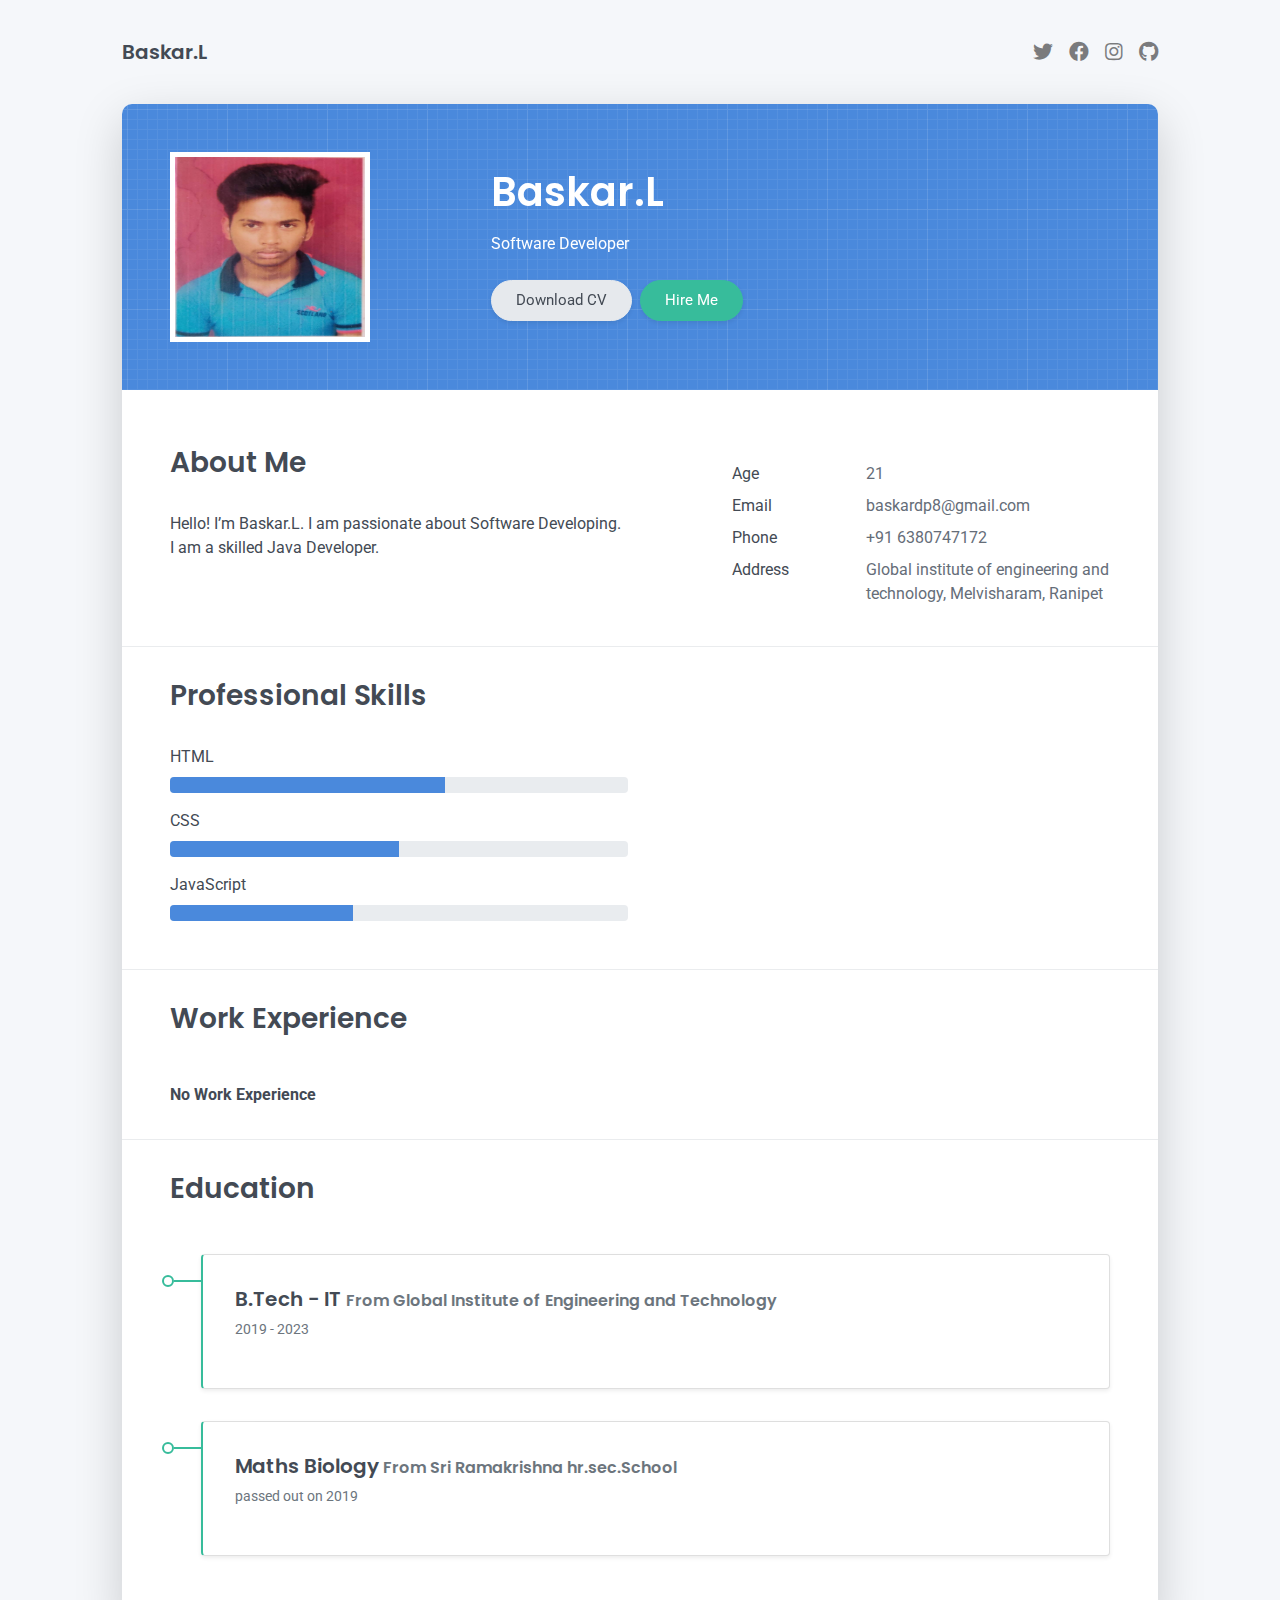
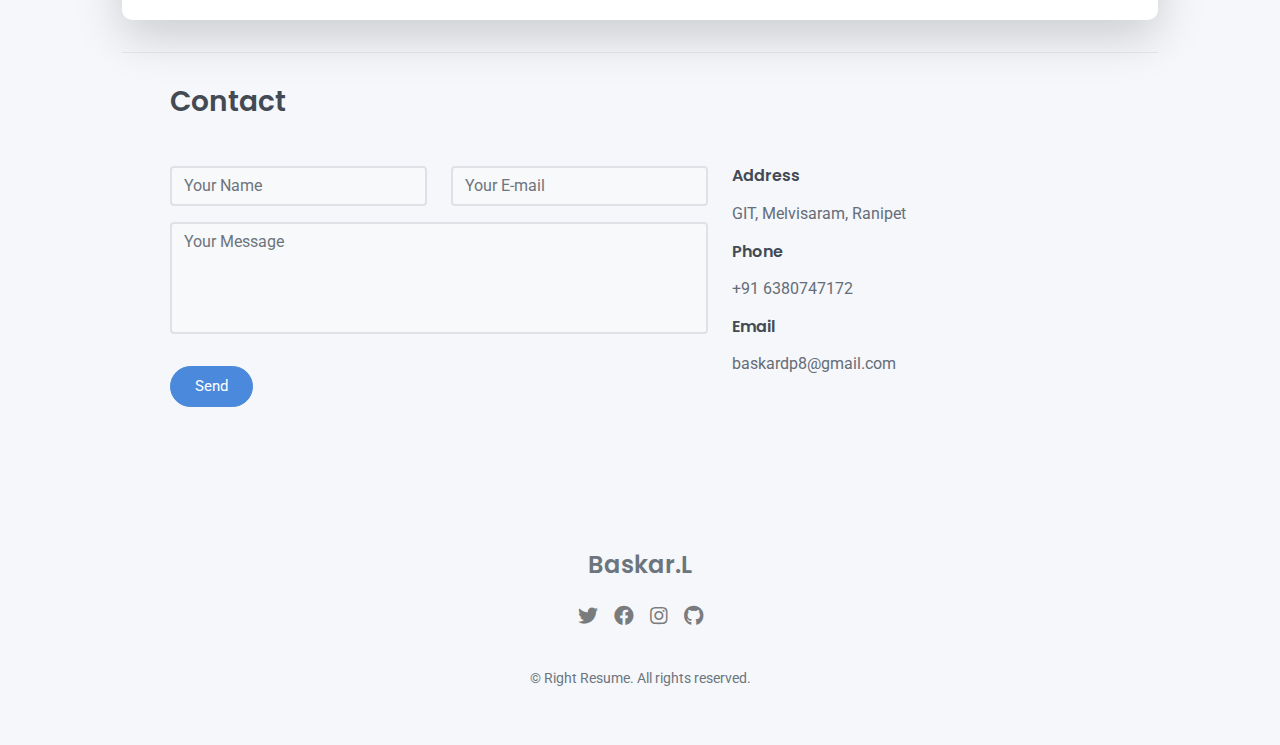
<file: Assignments/Baskar/Assignment 1/index.html>
<!DOCTYPE html>
<html lang="en-US">
  <head>
    <meta charset="UTF-8">
    <meta http-equiv="X-UA-Compatible" content="IE=edge">
    <meta name="viewport" content="width=device-width, initial-scale=1">
    <title>Right Resume</title>
    <link rel="preconnect" href="https://fonts.gstatic.com" crossorigin="crossorigin"/>
    <link rel="preload" as="style" href="https://fonts.googleapis.com/css2?family=Poppins:wght@600&amp;family=Roboto:wght@300;400;500;700&amp;display=swap"/>
    <link rel="stylesheet" href="https://fonts.googleapis.com/css2?family=Poppins:wght@600&amp;family=Roboto:wght@300;400;500;700&amp;display=swap" media="print" onload="this.media='all'"/>
    <noscript>
      <link rel="stylesheet" href="https://fonts.googleapis.com/css2?family=Poppins:wght@600&amp;family=Roboto:wght@300;400;500;700&amp;display=swap"/>
    </noscript>
    <link href="css/font-awesome/css/all.min.css?ver=1.2.0" rel="stylesheet">
    <link href="css/bootstrap.min.css?ver=1.2.0" rel="stylesheet">
    <link href="css/aos.css?ver=1.2.0" rel="stylesheet">
    <link href="css/main.css?ver=1.2.0" rel="stylesheet">
    <noscript>
      <style type="text/css">
        [data-aos] {
            opacity: 1 !important;
            transform: translate(0) scale(1) !important;
        }
        img{
          border: 2px solid white !important;
        }
      </style>
    </noscript>
  </head>
  <body id="top">
    <header class="d-print-none">
      <div class="container text-center text-lg-left">
        <div class="py-3 clearfix">
          <h1 class="site-title mb-0">Baskar.L</h1>
          <div class="site-nav">
            <nav role="navigation">
              <ul class="nav justify-content-center">
                <li class="nav-item"><a class="nav-link" href="https://twitter.com" title="Twitter"><i class="fab fa-twitter"></i><span class="menu-title sr-only">Twitter</span></a>
                </li>
                <li class="nav-item"><a class="nav-link" href="https://www.facebook.com" title="Facebook"><i class="fab fa-facebook"></i><span class="menu-title sr-only">Facebook</span></a>
                </li>
                <li class="nav-item"><a class="nav-link" href="https://www.instagram.com" title="Instagram"><i class="fab fa-instagram"></i><span class="menu-title sr-only">Instagram</span></a>
                </li>
                <li class="nav-item"><a class="nav-link" href="https://github.com" title="Github"><i class="fab fa-github"></i><span class="menu-title sr-only">Github</span></a>
                </li>
              </ul>
            </nav>
          </div>
        </div>
      </div>
    </header>
    <div class="page-content">
      <div class="container">
<div class="cover shadow-lg bg-white">
  <div class="cover-bg p-3 p-lg-4 text-white">
    <div class="row">
      <div class="col-lg-4 col-md-5">
        <div><img src="images/baskar.jpeg" width="200" height="190"  class="border border-5 border-white"/></div>
      </div>
      <div class="col-lg-8 col-md-7 text-center text-md-start">
        <h2 class="h1 mt-2" data-aos="fade-left" data-aos-delay="0">Baskar.L</h2>
        <p data-aos="fade-left" data-aos-delay="100">Software Developer</p>
        <div class="d-print-none" data-aos="fade-left" data-aos-delay="200"><a class="btn btn-light text-dark shadow-sm mt-1 me-1" href="dhiyaneshwar.pdf" target="_blank">Download CV</a><a class="btn btn-success shadow-sm mt-1" href="#contact">Hire Me</a></div>
      </div>
    </div>
  </div>
  <div class="about-section pt-4 px-3 px-lg-4 mt-1">
    <div class="row">
      <div class="col-md-6">
        <h2 class="h3 mb-3">About Me</h2>
        <p>Hello! I’m Baskar.L. I am passionate about Software Developing. I am a skilled Java Developer.</p>
      </div>
      <div class="col-md-5 offset-md-1">
        <div class="row mt-2">
          <div class="col-sm-4">
            <div class="pb-1">Age</div>
          </div>
          <div class="col-sm-8">
            <div class="pb-1 text-secondary">21</div>
          </div>
          <div class="col-sm-4">
            <div class="pb-1">Email</div>
          </div>
          <div class="col-sm-8">
            <div class="pb-1 text-secondary">baskardp8@gmail.com</div>
          </div>
          <div class="col-sm-4">
            <div class="pb-1">Phone</div>
          </div>
          <div class="col-sm-8">
            <div class="pb-1 text-secondary">+91 6380747172</div>
          </div>
          <div class="col-sm-4">
            <div class="pb-1">Address</div>
          </div>
          <div class="col-sm-8">
            <div class="pb-1 text-secondary">Global institute of engineering and technology, Melvisharam, Ranipet</div>
          </div>
        </div>
      </div>
    </div>
  </div>
  <hr class="d-print-none"/>
  <div class="skills-section px-3 px-lg-4">
    <h2 class="h3 mb-3">Professional Skills</h2>
    <div class="row">
      <div class="col-md-6">
        <div class="mb-2"><span>HTML</span>
          <div class="progress my-1">
            <div class="progress-bar bg-primary" role="progressbar" data-aos="zoom-in-right" data-aos-delay="100" data-aos-anchor=".skills-section" style="width: 60%" aria-valuenow="90" aria-valuemin="0" aria-valuemax="100"></div>
          </div>
        </div>
        <div class="mb-2"><span>CSS</span>
          <div class="progress my-1">
            <div class="progress-bar bg-primary" role="progressbar" data-aos="zoom-in-right" data-aos-delay="200" data-aos-anchor=".skills-section" style="width: 50%" aria-valuenow="85" aria-valuemin="0" aria-valuemax="100"></div>
          </div>
        </div>
        <div class="mb-2"><span>JavaScript</span>
          <div class="progress my-1">
            <div class="progress-bar bg-primary" role="progressbar" data-aos="zoom-in-right" data-aos-delay="300" data-aos-anchor=".skills-section" style="width: 40%" aria-valuenow="75" aria-valuemin="0" aria-valuemax="100"></div>
          </div>
        </div>
      </div>
    </div>
  </div>
  <hr class="d-print-none"/>
  <div class="work-experience-section px-3 px-lg-4">
    <h2 class="h3 mb-4">Work Experience</h2><b>No Work Experience</b>
  </div>
  <hr class="d-print-none"/>
  <div class="page-break"></div>
  <div class="education-section px-3 px-lg-4 pb-4">
    <h2 class="h3 mb-4">Education</h2>
      <div class="timeline-card timeline-card-success card shadow-sm">
        <div class="card-body">
          <div class="h5 mb-1">B.Tech - IT <span class="text-muted h6"> From  Global Institute of Engineering and Technology </span></div>
          <div class="text-muted text-small mb-2">2019 - 2023</div>
        </div>
      </div>
      <div class="timeline-card timeline-card-success card shadow-sm">
        <div class="card-body">
          <div class="h5 mb-1">Maths Biology<span class="text-muted h6"> From Sri Ramakrishna hr.sec.School</span></div>
          <div class="text-muted text-small mb-2">passed out on 2019</div>
        </div>
      </div>
    </div>
  </div>
  <hr class="d-print-none"/>
  <div class="contant-section px-3 px-lg-4 pb-4" id="contact">
    <h2 class="h3 text mb-3">Contact</h2>
    <div class="row">
      <div class="col-md-7 d-print-none">
        <div class="my-2"><form action=""
    method="POST">
  <div class="row">
    <div class="col-6">
      <input class="form-control" type="text" id="name" name="name" placeholder="Your Name" required>
    </div>
    <div class="col-6">
      <input class="form-control" type="email" id="email" name="_replyto" placeholder="Your E-mail" required>
    </div>
  </div>
  <div class="form-group my-2">
    <textarea class="form-control" style="resize: none;" id="message" name="message" rows="4"  placeholder="Your Message" required></textarea>
  </div>
  <button class="btn btn-primary mt-2" type="submit">Send</button>
</form>
        </div>
      </div>
      <div class="col">
        <div class="mt-2">
          <h3 class="h6">Address</h3>
          <div class="pb-2 text-secondary">GIT, Melvisaram, Ranipet</div>
          <h3 class="h6">Phone</h3>
          <div class="pb-2 text-secondary">+91 6380747172</div>
          <h3 class="h6">Email</h3>
          <div class="pb-2 text-secondary">baskardp8@gmail.com</div>
        </div>
      </div>
      <div class="col d-none d-print-block">
        <div class="mt-2">
          <div>
            <div class="mb-2">
              <div class="text-dark"><i class="fab fa-twitter mr-1"></i><span>https://twitter.com</span>
              </div>
            </div>
            <div class="mb-2">
              <div class="text-dark"><i class="fab fa-facebook mr-1"></i><span>https://www.facebook.com</span>
              </div>
            </div>
            <div class="mb-2">
              <div class="text-dark"><i class="fab fa-instagram mr-1"></i><span>https://www.instagram.com</span>
              </div>
            </div>
            <div class="mb-2">
              <div class="text-dark"><i class="fab fa-github mr-1"></i><span>https://github.com</span>
              </div>
            </div>
          </div>
        </div>
      </div>
    </div>
  </div>
</div></div>
    </div>
    <footer class="pt-4 pb-4 text-muted text-center d-print-none">
      <div class="container">
        <div class="my-3">
          <div class="h4">Baskar.L</div>
          <div class="footer-nav">
            <nav role="navigation">
              <ul class="nav justify-content-center">
                <li class="nav-item"><a class="nav-link" href="https://twitter.com" title="Twitter"><i class="fab fa-twitter"></i><span class="menu-title sr-only">Twitter</span></a>
                </li>
                <li class="nav-item"><a class="nav-link" href="https://www.facebook.com" title="Facebook"><i class="fab fa-facebook"></i><span class="menu-title sr-only">Facebook</span></a>
                </li>
                <li class="nav-item"><a class="nav-link" href="https://www.instagram.com" title="Instagram"><i class="fab fa-instagram"></i><span class="menu-title sr-only">Instagram</span></a>
                </li>
                <li class="nav-item"><a class="nav-link" href="https://github.com" title="Github"><i class="fab fa-github"></i><span class="menu-title sr-only">Github</span></a>
                </li>
              </ul>
            </nav>
          </div>
        </div>
        <div class="text-small">
          <div class="mb-1">&copy; Right Resume. All rights reserved.</div>
        </div>
      </div>
    </footer>
    <script src="scripts/bootstrap.bundle.min.js?ver=1.2.0"></script>
    <script src="scripts/aos.js?ver=1.2.0"></script>
    <script src="scripts/main.js?ver=1.2.0"></script>
  </body>
</html>
</file>
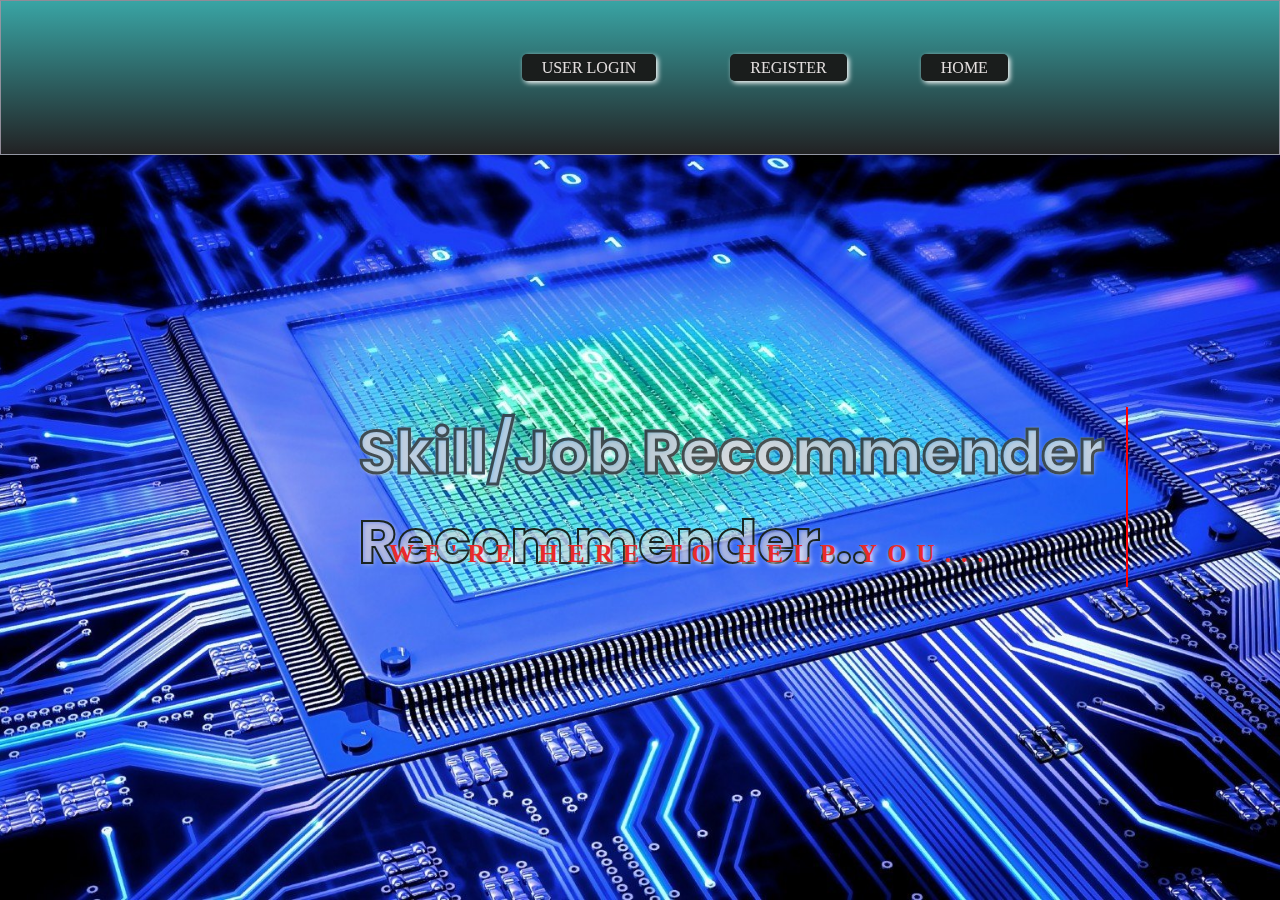
<file: Final Deliverables/Final Code/template/index.html>
<!DOCTYPE html>
<html lang="en">
<head>
    <meta charset="UTF-8">
    <title>Skill/Job Recommender</title>
    <link rel="shortcut icon" type="image/jpg" href="../static/img3.jpg">
    <link href="https://fonts.googleapis.com/css2?family=Poppins:wght@400;600;700;900&display=swap" rel="stylesheet">
    <link rel="stylesheet" href="../static/home.css">    
</head>
<body>
    <header>
    <div class="wrapper">
        
        <ul class="nav-area">
           
            
            <li><a href="login.html">User Login</a></li>
            <li><a href="register.html">Register</a></li>
            <li><a href="userdashboard.html">Home</a></li>

        </ul>
    </div>

<div class="welcome-text">
    <h1 data-text="Skill/Job Recommender">Skill/Job Recommender...</h1>
    </div>
    <br><br>
    <div class="quote">
        <h1>We're here to help you...</h1>
          </div>
</header>

</body>
</html>
</file>
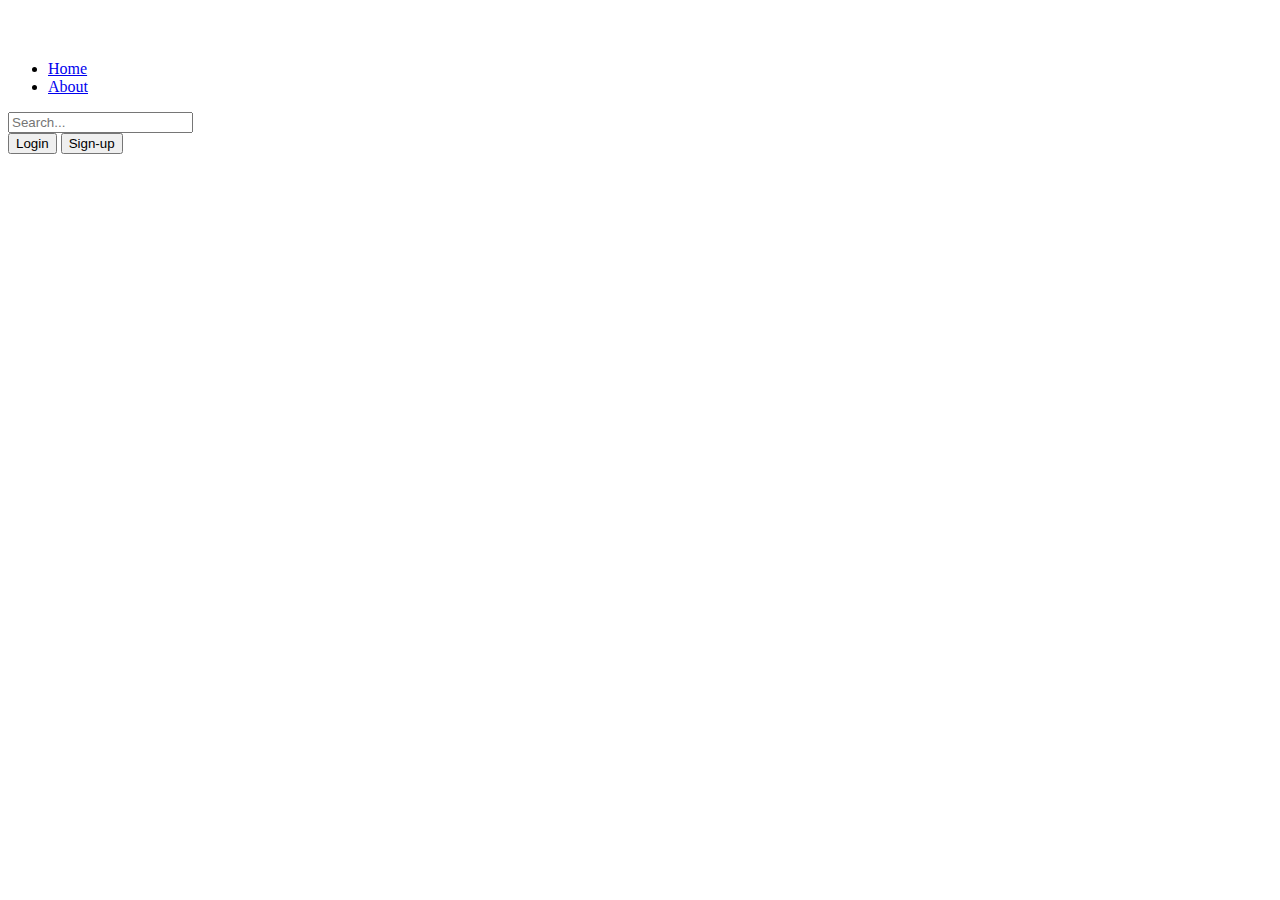
<file: Assignment2/Team leader/Assignment_2/templates/index.html>
<!DOCTYPE html>
<html lang="en">

<head>
    <meta charset="UTF-8">
    <meta http-equiv="X-UA-Compatible" content="IE=edge">
    <meta name="viewport" content="width=device-width, initial-scale=1.0">
    <!-- CSS only -->
    <link href="https://cdn.jsdelivr.net/npm/bootstrap@5.2.1/dist/css/bootstrap.min.css" rel="stylesheet" integrity="sha384-iYQeCzEYFbKjA/T2uDLTpkwGzCiq6soy8tYaI1GyVh/UjpbCx/TYkiZhlZB6+fzT" crossorigin="anonymous">
    <title>Home page</title>
    <style>
        body {
            background-image: url('	https://wpamelia.com/wp-content/uploads/2019/02/astronomy-constellation-dark-998641.jpg');
            min-height: 100%;
            min-width: 100%;
        \    background-position: center;
            background-size: cover;
        }
        
        h1 {
            color: white;
        }
        content{
            margin-bottom: 50px;
        }
    </style>

</head>

<body>

    <header class="p-3 text-bg-dark">
        <div class="container">
            <div class="d-flex flex-wrap align-items-center justify-content-center justify-content-lg-start">
                <a href="/" class="d-flex align-items-center mb-2 mb-lg-0 text-white text-decoration-none">
                    <svg class="bi me-2" width="40" height="32" role="img" aria-label="Bootstrap"><use xlink:href="#bootstrap"/></svg>
                </a>

                <ul class="nav col-12 col-lg-auto me-lg-auto mb-2 justify-content-center mb-md-0">
                    <li><a href="#" class="nav-link px-2 text-secondary">Home</a></li>
                    <li><a href="about" class="nav-link px-2 text-white">About</a></li>
               </ul>

                <form class="col-12 col-lg-auto mb-3 mb-lg-0 me-lg-3" role="search">
                    <input type="search" class="form-control form-control-dark text-bg-dark" placeholder="Search..." aria-label="Search">
                </form>

                <div class="text-end">
                    <button type="button" onclick="location.href='signin'" class="btn btn-outline-light me-2">Login</button>
                    <button type="button" onclick="location.href='/signup'" class="btn btn-warning">Sign-up</button>
                </div>
            </div>
        </div>
    </header>
    <br>
    <br>
    <br>
    <br>
    <div class="content"></div>
    <br>
    <br>
    <br>
    <br>
    <h1>
        <center>Cloud application</center>
    </h1><br>
    <h1>
        <center>A Model Webpage</center>
    </h1><br>
    <h1>
        <center>Designed By - Baskar, Kaviarasan, Dhiyaneshwar, Jai Ganesh </center>
    </h1>
    </div>
</body>

</html>
</file>
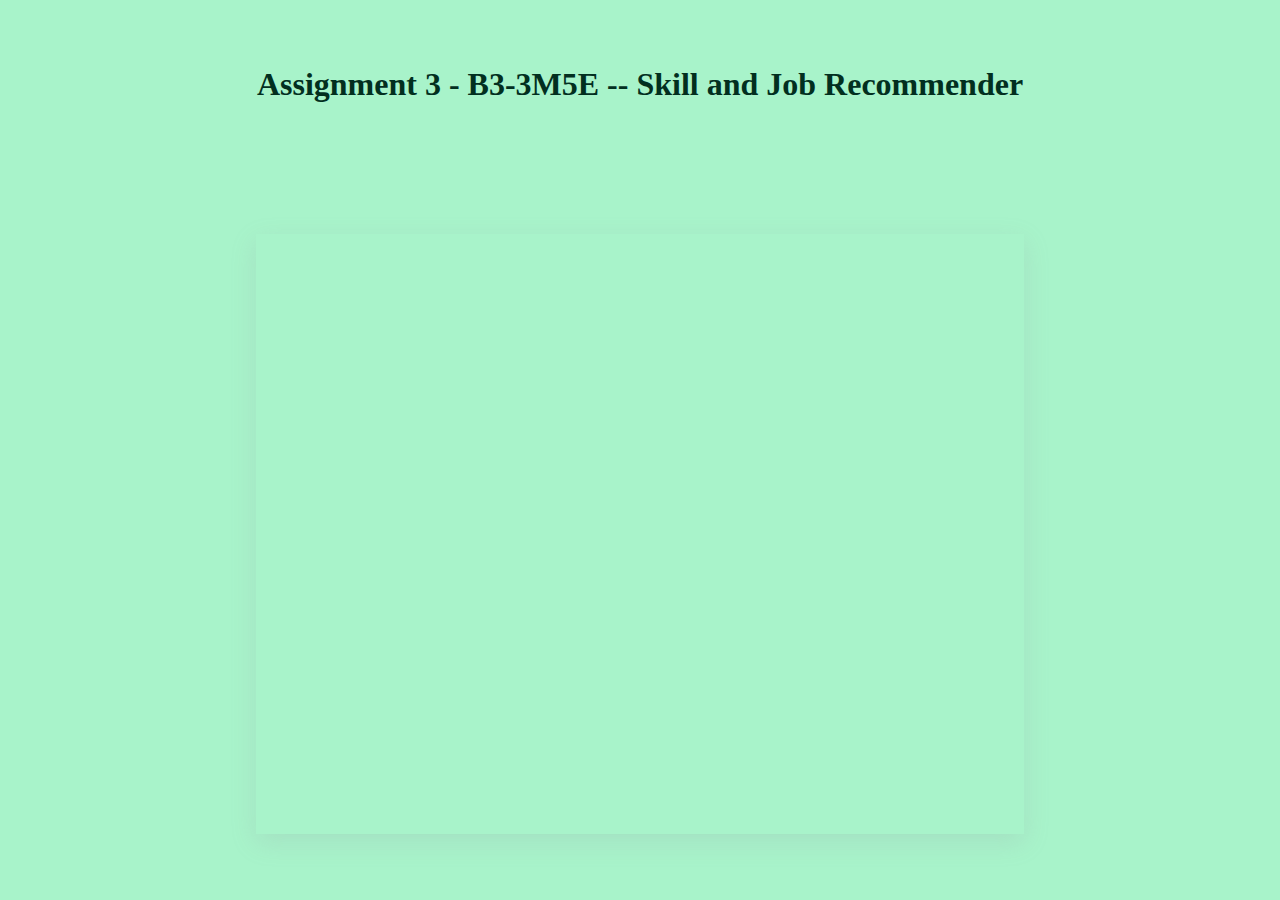
<file: Assignment 3/Team Leader/Assignment 3/Homepage.html>
<!DOCTYPE html>
<html lang="en">
<head>
    <meta charset="UTF-8">
    <meta http-equiv="X-UA-Compatible" content="IE=edge">
    <meta name="viewport" content="width=device-width, initial-scale=1.0">
    <title>Assignment - 3</title>
    <link rel="stylesheet" href="./static.css">
</head>
<body>
    <h1>Assignment 3 - B3-3M5E -- Skill and Job Recommender</h1>
    <div class="ImgSlider"></div>

    <script>
        window.watsonAssistantChatOptions = {
          integrationID: "87ad3502-2685-48d1-bbdd-96ed7b353f93", // The ID of this integration.
          region: "au-syd", // The region your integration is hosted in.
          serviceInstanceID: "26b5b847-d411-43f0-af69-4cd200aed370", // The ID of your service instance.
          onLoad: function(instance) { instance.render(); }
        };
        setTimeout(function(){
          const t=document.createElement('script');
          t.src="https://web-chat.global.assistant.watson.appdomain.cloud/versions/" + (window.watsonAssistantChatOptions.clientVersion || 'latest') + "/WatsonAssistantChatEntry.js";
          document.head.appendChild(t);
        });
      </script>

</body>
</html>
</file>
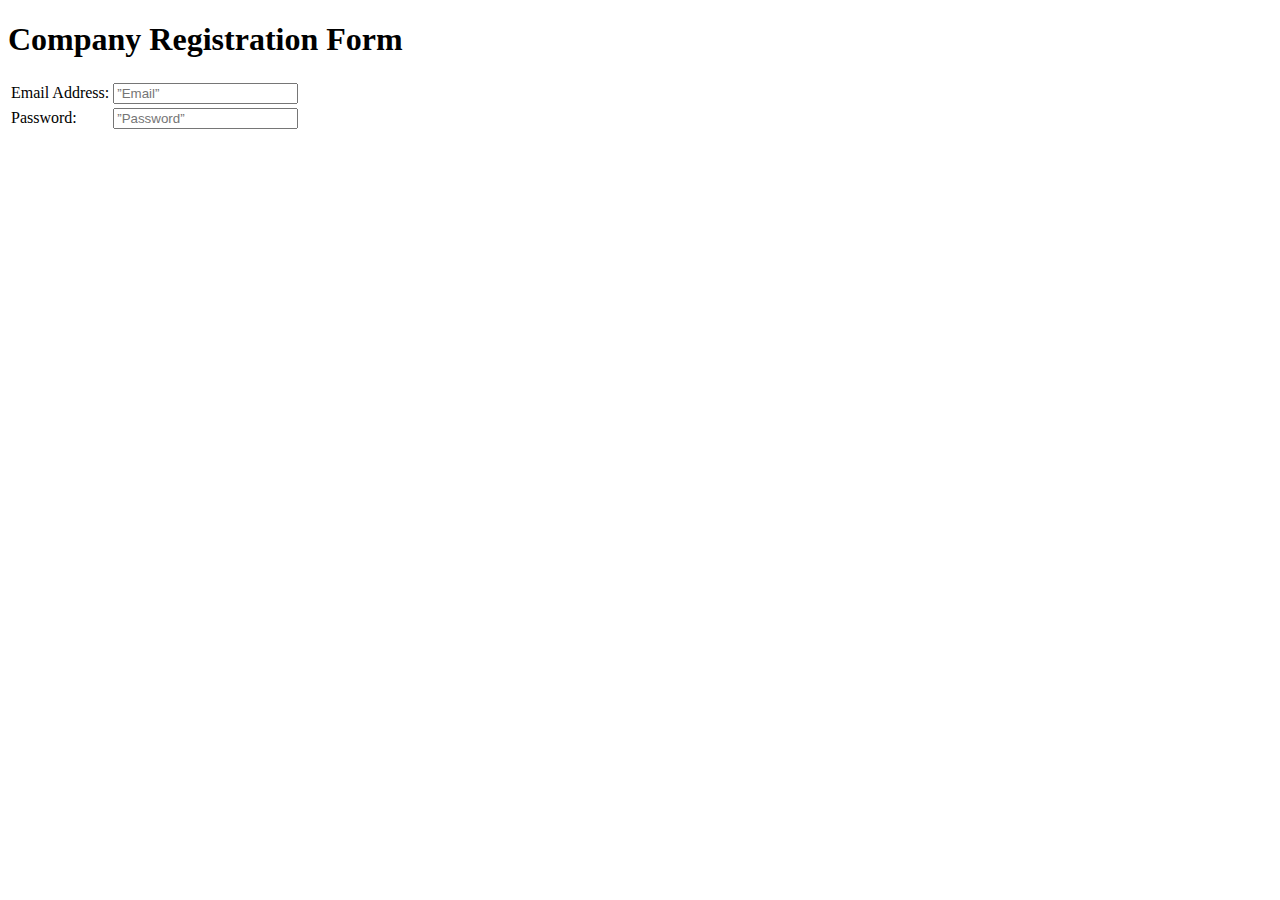
<file: Final Deliverables/Final Code/static/register.html>
<!DOCTYPE html>
<html>
<head>
<h1> Company Registration Form</h1>
</head>
<body>
<form>
	<table>
		<tr>
			<td>
				Email Address:
			</td>

			<td>
				<input type=”mail”  placeholder=”Email” name=””>
			</td>
		</tr>
<tr>
<td>
				Password:
			</td>

			<td>
				<input type=”Password” placeholder=”Password” name=””>
			</td>
		</tr>
	</table>
</form> 
</body>
</html>
</file>
<file: Assignments/Baskar/Assignment 1/css/main.css>
/* Buttons */
/* Inputs */
/* Timeline custom component */
.timeline {
  border-left: 2px solid #E6E9ED;
  padding: 1rem 0; }

.timeline-card {
  position: relative;
  margin-left: 31px;
  border-left: 2px solid;
  margin-bottom: 2rem; }

.timeline-card:last-child {
  margin-bottom: 1rem; }

.timeline-card:before {
  content: '';
  display: inline-block;
  position: absolute;
  background-color: #fff;
  border-radius: 10px;
  width: 12px;
  height: 12px;
  top: 20px;
  left: -41px;
  border: 2px solid;
  z-index: 2; }

.timeline-card:after {
  content: '';
  display: inline-block;
  position: absolute;
  background-color: currentColor;
  width: 29px;
  height: 2px;
  top: 25px;
  left: -29px;
  z-index: 1; }

.timeline-card-primary {
  border-left-color: #4A89DC; }

.timeline-card-primary:before {
  border-color: #4A89DC; }

.timeline-card-primary:after {
  background-color: #4A89DC; }

.timeline-card-success {
  border-left-color: #37BC9B; }

.timeline-card-success:before {
  border-color: #37BC9B; }

.timeline-card-success:after {
  background-color: #37BC9B; }

html {
  scroll-behavior: smooth; }

.site-title {
  font-size: 1.25rem;
  line-height: 2.5rem; }

.nav-link {
  padding: 0;
  font-size: 1.25rem;
  line-height: 2.5rem;
  color: rgba(0, 0, 0, 0.5); }

.nav-link:hover,
.nav-link:focus,
.active .nav-link {
  color: rgba(0, 0, 0, 0.8); }

.nav-item + .nav-item {
  margin-left: 1rem; }

.cover {
  border-radius: 10px; }

.cover-bg {
  background-color: #4A89DC;
  background-image: url("data:image/svg+xml,%3Csvg xmlns='http://www.w3.org/2000/svg' width='100' height='100' viewBox='0 0 100 100'%3E%3Cg fill-rule='evenodd'%3E%3Cg fill='%23ffffff' fill-opacity='0.12'%3E%3Cpath opacity='.5' d='M96 [base64] 0v-9h-9v9h9zm-10 0v-9h-9v9h9zm-10 0v-9h-9v9h9zm-10 0v-9h-9v9h9zm-10 0v-9h-9v9h9zm-10 0v-9h-9v9h9zm-10 0v-9h-9v9h9zm-10 0v-9h-9v9h9zm-9-10h9v-9h-9v9zm10 0h9v-9h-9v9zm10 0h9v-9h-9v9zm10 0h9v-9h-9v9zm10 0h9v-9h-9v9zm10 0h9v-9h-9v9zm10 0h9v-9h-9v9zm10 0h9v-9h-9v9zm9-10v-9h-9v9h9zm-10 0v-9h-9v9h9zm-10 0v-9h-9v9h9zm-10 0v-9h-9v9h9zm-10 0v-9h-9v9h9zm-10 0v-9h-9v9h9zm-10 0v-9h-9v9h9zm-10 0v-9h-9v9h9zm-9-10h9v-9h-9v9zm10 0h9v-9h-9v9zm10 0h9v-9h-9v9zm10 0h9v-9h-9v9zm10 0h9v-9h-9v9zm10 0h9v-9h-9v9zm10 0h9v-9h-9v9zm10 0h9v-9h-9v9zm9-10v-9h-9v9h9zm-10 0v-9h-9v9h9zm-10 0v-9h-9v9h9zm-10 0v-9h-9v9h9zm-10 0v-9h-9v9h9zm-10 0v-9h-9v9h9zm-10 0v-9h-9v9h9zm-10 0v-9h-9v9h9zm-9-10h9v-9h-9v9zm10 0h9v-9h-9v9zm10 0h9v-9h-9v9zm10 0h9v-9h-9v9zm10 0h9v-9h-9v9zm10 0h9v-9h-9v9zm10 0h9v-9h-9v9zm10 0h9v-9h-9v9zm9-10v-9h-9v9h9zm-10 0v-9h-9v9h9zm-10 0v-9h-9v9h9zm-10 0v-9h-9v9h9zm-10 0v-9h-9v9h9zm-10 0v-9h-9v9h9zm-10 0v-9h-9v9h9zm-10 0v-9h-9v9h9zm-9-10h9v-9h-9v9zm10 0h9v-9h-9v9zm10 0h9v-9h-9v9zm10 0h9v-9h-9v9zm10 0h9v-9h-9v9zm10 0h9v-9h-9v9zm10 0h9v-9h-9v9zm10 0h9v-9h-9v9z'/%3E%3Cpath d='M6 5V0H5v5H0v1h5v94h1V6h94V5H6z'/%3E%3C/g%3E%3C/g%3E%3C/svg%3E");
  border-radius: 10px 10px 0 0; }

.avatar {
  max-width: 216px;
  max-height: 216px;
  margin-top: 20px;
  text-align: center;
  margin-left: auto;
  margin-right: auto; }

.avatar img {
  /* Safari 6.0 - 9.0 */
  filter: grayscale(100%); }

footer a:not(.nav-link) {
  color: inherit;
  border-bottom: 1px dashed;
  text-decoration: none;
  cursor: pointer; }

@media (min-width: 48em) {
  .site-title {
    float: left; }
  .site-nav {
    float: right; }
  .avatar {
    margin-bottom: -80px;
    margin-left: 0; } }

@media print {
  body {
    background-color: #fff; }
  .container {
    width: auto;
    max-width: 100%;
    padding: 0; }
  .cover, .cover-bg {
    border-radius: 0; }
  .cover.shadow-lg {
    box-shadow: none !important; }
  .cover-bg {
    padding: 5rem !important;
    padding-bottom: 10px !important; }
  .avatar {
    margin-top: -10px; }
  .about-section {
    padding: 6.5rem 5rem 2rem !important; }
  .skills-section,
  .work-experience-section,
  .education-section,
  .contant-section {
    padding: 1.5rem 5rem 2rem !important; }
  .page-break {
    padding-top: 5rem;
    page-break-before: always; } }
</file>
<file: Final Deliverables/Final Code/static/home.css>
* {
	margin: 0;
	padding: 0;
	outline: none;
}
body {
	font-family: 'Poppins', sans-serif;
}

header {
	
    background-image: url(../static/home.jpg);
	height: 100vh;
	-webkit-background-size: cover;
	background-size: cover;
	background-position: center center;
	position: relative;
}

.wrapper{
	background: linear-gradient(0deg, #222224 0%, #39a4a4 100%);
	backdrop-filter: blur(60px);
	border: 1px solid rgba(155, 149, 162, 0.922);
	height: 17%;
}


.nav-area {
	width: 57%;
	position: absolute;
	top: 20%;
	right: 05%;
	list-style: none;
}

.nav-area li {
	display: inline-block;
    margin: 10px;
	padding: 13px 25px;

}
.nav-area li a {
	color: rgb(227, 222, 222);
	text-decoration: none;
	background-color: rgb(26, 29, 28);
	box-shadow: 2px 2px 5px white;
	padding: 5px 20px;
	font-family: 'Source Serif Pro', serif;
	
	font-size: 16px;
	text-transform: uppercase;
    border-radius: 5px;
}
.nav-area li a:hover {
	background:rgb(10, 10, 10);
	color: rgb(220, 57, 57);
	box-shadow: 2px 2px 5px rgb(202, 81, 81);
	cursor: pointer;
	
}

.welcome-text{
	
	min-height: 2vh;
	width: 60%;
	position: relative;
	justify-content: center;
	align-items: center;
	top: 28%;
	left: 28%;
}
.welcome-text h1{
	font-size: 60px;
	color: rgba(213, 211, 211, 0.052);
	-webkit-text-stroke: 2px #1a241f;
	text-shadow: 1px 1px 5px rgba(222, 216, 216, 0.685);

}
.welcome-text h1::before{
	content: attr(data-text);
	position: absolute;
	top: 0%;
	left: 0%;
	width: 100%;
	height: 100%;
	background: #F6F8F9;
	background: radial-gradient(circle farthest-corner at center center, #F6F8F9 0%, #67a9ca 30%, #63b5f0 60%, #92c0ee 100%);
	-webkit-background-clip: text;
	-webkit-text-fill-color: transparent;
	-webkit-text-stroke: 3px #1c1e1ab9;
	overflow: hidden;
    border-right: 2px solid red;
	animation: animate 5s linear infinite;
}

@keyframes animate 
{
	0%,10%,100%{
		width: 0%;
	}
	30%,70%,97%{
		width: 100%;
	}
	
	
}
.quote {
	position: absolute;
	width: 50%;
	left: 29%;
	top: 60%;
	text-align: center;
	

}
.quote h1 {
	text-align: center;
	color:rgb(232, 42, 42);
	text-shadow: 2px 2px 5px white;
	text-transform: uppercase;
	font-size: 25px;
	font-weight: bold;
	font-family: 'Libre Bodoni', serif;
    letter-spacing: 10px;
	animation: text 3s linear infinite;
}
</file>
<file: Assignment 3/Team Leader/Assignment 3/static.css>
*{
    margin: 0;
    padding: 0;
    box-sizing: border-box;
}

body{
    width: 100%;
    height: 100vh;
    display: grid;
    place-items: center;
    background-color: rgb(168, 243, 202);
}

h1{
    color: rgb(2, 47, 31);
}

.ImgSlider{
    width: 60%;
    height: 600px;
    background-image: url('https://kaviarasan11.s3.au-syd.cloud-object-storage.appdomain.cloud/skills%20and%20job.jpg');
    background-size: 100% 100%;
    box-shadow: rgba(149, 157, 165, 0.2) 0px 8px 24px;
    animation: changeImage 60s linear infinite;
}

@keyframes changeImage{
    0% {
        background-image: url('https://kaviarasan11.s3.au-syd.cloud-object-storage.appdomain.cloud/skills%20and%20job.jpg');
    }
    25% {
        background-image: url('https://kaviarasan11.s3.au-syd.cloud-object-storage.appdomain.cloud/kavi.jpeg');
    }
    50% {
        background-image: url('https://kaviarasan11.s3.au-syd.cloud-object-storage.appdomain.cloud/baskar.jpeg');
    }
    75% {
        background-image: url('https://kaviarasan11.s3.au-syd.cloud-object-storage.appdomain.cloud/dhiyaneshwar.jpeg');
    }
    100% {
        background-image: url('https://kaviarasan11.s3.au-syd.cloud-object-storage.appdomain.cloud/jai.jpeg');
    }
}
</file>
